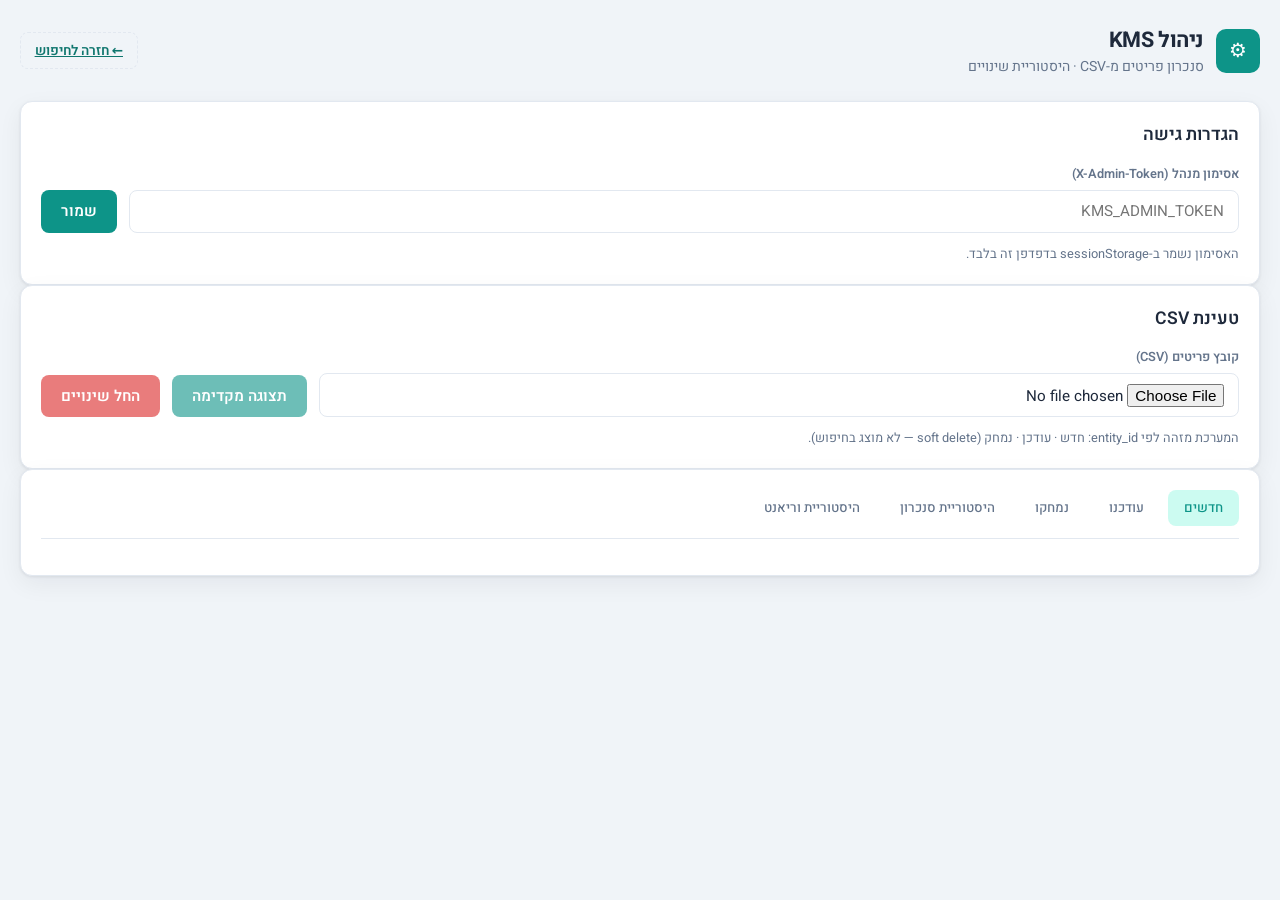
<file: static/admin.html>
<!DOCTYPE html>
<html lang="he" dir="rtl">
<head>
  <meta charset="UTF-8" />
  <meta name="viewport" content="width=device-width, initial-scale=1, viewport-fit=cover" />
  <title>KMS – ניהול סנכרון פריטים</title>
  <link rel="preconnect" href="https://fonts.googleapis.com" />
  <link rel="preconnect" href="https://fonts.gstatic.com" crossorigin />
  <link href="https://fonts.googleapis.com/css2?family=Heebo:wght@400;500;600;700&display=swap" rel="stylesheet" />
  <link rel="stylesheet" href="/static/css/style.css?v=0.9.0" />
  <link rel="stylesheet" href="/static/css/admin.css?v=0.9.0" />
</head>
<body>
  <div class="app admin-app">
    <header class="header">
      <div class="brand">
        <span class="brand-icon">⚙</span>
        <div>
          <h1>ניהול KMS</h1>
          <p class="subtitle">סנכרון פריטים מ-CSV · היסטוריית שינויים</p>
        </div>
      </div>
      <a href="/" class="btn btn--ghost">← חזרה לחיפוש</a>
    </header>

    <section class="card">
      <h2 class="section-title">הגדרות גישה</h2>
      <div class="admin-row">
        <div class="field field--grow">
          <label for="adminToken">אסימון מנהל (X-Admin-Token)</label>
          <input id="adminToken" type="password" placeholder="KMS_ADMIN_TOKEN" autocomplete="off" />
        </div>
        <button id="saveTokenBtn" class="btn btn--primary" type="button">שמור</button>
      </div>
      <p id="tokenStatus" class="hint">האסימון נשמר ב-sessionStorage בדפדפן זה בלבד.</p>
    </section>

    <section class="card">
      <h2 class="section-title">טעינת CSV</h2>
      <div class="admin-row">
        <div class="field field--grow">
          <label for="csvFile">קובץ פריטים (CSV)</label>
          <input id="csvFile" type="file" accept=".csv,text/csv" />
        </div>
        <button id="previewBtn" class="btn btn--primary" type="button" disabled>תצוגה מקדימה</button>
        <button id="applyBtn" class="btn btn--danger" type="button" disabled>החל שינויים</button>
      </div>
      <p class="hint">המערכת מזהה לפי entity_id: חדש · עודכן · נמחק (soft delete — לא מוצג בחיפוש).</p>
    </section>

    <section id="summarySection" class="card" hidden>
      <h2 class="section-title">סיכום</h2>
      <div class="summary-grid">
        <div class="summary-card summary-card--new"><span id="sumNew">0</span><small>חדשים</small></div>
        <div class="summary-card summary-card--updated"><span id="sumUpdated">0</span><small>עודכנו</small></div>
        <div class="summary-card summary-card--deleted"><span id="sumDeleted">0</span><small>נמחקו</small></div>
        <div class="summary-card summary-card--unchanged"><span id="sumUnchanged">0</span><small>ללא שינוי</small></div>
      </div>
    </section>

    <section class="card">
      <div class="tabs">
        <button class="tab tab--active" data-tab="new" type="button">חדשים</button>
        <button class="tab" data-tab="updated" type="button">עודכנו</button>
        <button class="tab" data-tab="deleted" type="button">נמחקו</button>
        <button class="tab" data-tab="runs" type="button">היסטוריית סנכרון</button>
        <button class="tab" data-tab="history" type="button">היסטוריית וריאנט</button>
      </div>
      <div id="tabNew" class="tab-panel"></div>
      <div id="tabUpdated" class="tab-panel" hidden></div>
      <div id="tabDeleted" class="tab-panel" hidden></div>
      <div id="tabRuns" class="tab-panel" hidden></div>
      <div id="tabHistory" class="tab-panel" hidden>
        <div class="admin-row" style="margin-bottom:1rem">
          <div class="field field--grow">
            <label for="historyEntityId">entity_id</label>
            <input id="historyEntityId" type="text" placeholder="642-נכים-הלוואה-7-1" />
          </div>
          <button id="loadHistoryBtn" class="btn btn--primary" type="button">טען היסטוריה</button>
        </div>
        <div id="historyResults"></div>
      </div>
    </section>

    <div id="toast" class="toast" hidden></div>
  </div>
  <script src="/static/js/admin.js?v=0.9.0"></script>
</body>
</html>
</file>
<file: static/css/style.css>
:root {
  --bg: #f0f4f8;
  --surface: #ffffff;
  --border: #e2e8f0;
  --text: #1e293b;
  --text-muted: #64748b;
  --primary: #0d9488;
  --primary-hover: #0f766e;
  --primary-soft: #ccfbf1;
  --accent: #0f766e;
  --accent-soft: #ecfdf5;
  --danger: #dc2626;
  --shadow: 0 1px 3px rgba(15, 23, 42, 0.08), 0 8px 24px rgba(15, 23, 42, 0.06);
  --radius: 12px;
  --font: "Heebo", system-ui, sans-serif;
}

* {
  box-sizing: border-box;
  margin: 0;
  padding: 0;
}

body {
  font-family: var(--font);
  background: var(--bg);
  color: var(--text);
  line-height: 1.5;
  min-height: 100vh;
}

.app {
  max-width: 1400px;
  margin: 0 auto;
  padding: 1.5rem 1.25rem 2.5rem;
}

.header {
  display: flex;
  align-items: center;
  justify-content: space-between;
  margin-bottom: 1.5rem;
  flex-wrap: wrap;
  gap: 1rem;
}

.brand {
  display: flex;
  align-items: center;
  gap: 0.75rem;
}

.brand-icon {
  width: 44px;
  height: 44px;
  display: flex;
  align-items: center;
  justify-content: center;
  background: var(--primary);
  color: #fff;
  border-radius: 10px;
  font-size: 1.25rem;
}

.brand h1 {
  font-size: 1.35rem;
  font-weight: 700;
  letter-spacing: -0.02em;
}

.subtitle {
  font-size: 0.875rem;
  color: var(--text-muted);
}

.badge {
  font-size: 0.8rem;
  font-weight: 500;
  padding: 0.35rem 0.75rem;
  border-radius: 999px;
  background: var(--primary-soft);
  color: var(--primary-hover);
}

.badge--ok {
  background: #dcfce7;
  color: #166534;
}

.badge--err {
  background: #fee2e2;
  color: var(--danger);
}

.card {
  background: var(--surface);
  border: 1px solid var(--border);
  border-radius: var(--radius);
  box-shadow: var(--shadow);
  padding: 1.25rem;
}

.search-card {
  margin-bottom: 1.25rem;
}

.search-row {
  display: flex;
  flex-wrap: wrap;
  gap: 1rem;
  align-items: flex-end;
}

.field {
  display: flex;
  flex-direction: column;
  gap: 0.35rem;
  min-width: 120px;
}

.field--grow {
  flex: 1;
  min-width: 200px;
}

.field label {
  font-size: 0.8rem;
  font-weight: 600;
  color: var(--text-muted);
}

.field input,
.field select {
  font-family: inherit;
  font-size: 0.95rem;
  padding: 0.6rem 0.85rem;
  border: 1px solid var(--border);
  border-radius: 8px;
  background: #fff;
  color: var(--text);
  transition: border-color 0.15s, box-shadow 0.15s;
}

.field input:focus,
.field select:focus {
  outline: none;
  border-color: var(--primary);
  box-shadow: 0 0 0 3px var(--primary-soft);
}

.btn {
  font-family: inherit;
  font-size: 0.95rem;
  font-weight: 600;
  padding: 0.65rem 1.25rem;
  border: none;
  border-radius: 8px;
  cursor: pointer;
  transition: background 0.15s, transform 0.1s;
}

.btn--primary {
  background: var(--primary);
  color: #fff;
}

.btn--primary:hover {
  background: var(--primary-hover);
}

.btn--primary:active {
  transform: scale(0.98);
}

.btn:disabled {
  opacity: 0.6;
  cursor: not-allowed;
}

.hint {
  margin-top: 0.75rem;
  font-size: 0.8rem;
  color: var(--text-muted);
}

.layout {
  display: grid;
  grid-template-columns: 1fr 380px;
  gap: 1.25rem;
  align-items: start;
}

/* פריסת עבודה: תוצאות (רחב) | פרטים וספקים */
.workspace {
  display: grid;
  grid-template-columns: minmax(0, 2.4fr) minmax(220px, 300px);
  gap: 1rem;
  align-items: start;
}

/* חיפוש חכם: כל המידע בתוך כרטיס ה-AI — בלי פאנל תוצאות/פרטים למטה */
.app--ai-mode .workspace {
  display: none;
}

.app--ai-mode .ai-search-details {
  margin-bottom: 0;
}

.app--ai-mode .ai-results {
  max-height: none;
}

.workspace-main {
  min-width: 0;
}

.workspace-aside {
  position: sticky;
  top: 0.5rem;
  max-height: calc(100vh - 1.5rem);
  overflow: hidden;
  display: flex;
  flex-direction: column;
  gap: 0.5rem;
  padding-bottom: 0.25rem;
}

.selection-content {
  display: flex;
  flex-direction: column;
  gap: 0.5rem;
  min-height: 0;
  overflow-y: auto;
  max-height: calc(100vh - 1.5rem);
}

.selection-placeholder {
  padding: 1.5rem 1rem;
  text-align: center;
  border: 2px dashed var(--border);
  background: #f8fafc;
}

.selection-placeholder-title {
  font-weight: 700;
  color: var(--primary-hover);
  margin-bottom: 0.35rem;
}

.selection-placeholder-text {
  font-size: 0.85rem;
  color: var(--text-muted);
}

.selection-hero {
  background: var(--surface);
  border-color: var(--border);
  flex-shrink: 0;
}

.selection-content #detailPanel,
.selection-content .suppliers-panel {
  flex-shrink: 0;
}

.selection-hero-top {
  display: flex;
  align-items: center;
  justify-content: space-between;
  gap: 0.5rem;
  margin-bottom: 0.5rem;
}

.selection-hero-desc {
  font-size: 0.9rem;
  line-height: 1.45;
  margin-bottom: 0.35rem;
}

.selection-hero-meta {
  font-size: 0.78rem;
  color: var(--text-muted);
}

.results-hint {
  font-size: 0.78rem;
  color: var(--text-muted);
  margin: -0.25rem 0 0.5rem;
}

.variants-panel {
  padding: 0;
  overflow: hidden;
  display: flex;
  flex-direction: column;
  flex-shrink: 0;
  flex-grow: 0;
  scroll-margin-top: 0.5rem;
  border-color: #99f6e4;
}

.variants-panel:not([hidden]) {
  box-shadow: 0 0 0 1px #99f6e4;
}

.variants-panel .variants-drawer-header {
  display: flex;
  align-items: center;
  justify-content: space-between;
  gap: 0.5rem;
  padding: 0.65rem 0.85rem;
  margin: 0;
  flex-shrink: 0;
  background: var(--primary-soft);
  border-bottom: 1px solid var(--border);
}

.variants-panel .variants-drawer-header h3 {
  font-size: 0.9rem;
  font-weight: 700;
  color: var(--primary-hover);
}

.variants-panel .variants-drawer-body {
  flex-shrink: 0;
  min-height: 11rem;
  max-height: min(52vh, 30rem);
  overflow-x: auto;
  overflow-y: auto;
  padding: 0.5rem 0.75rem;
  -webkit-overflow-scrolling: touch;
}

.suppliers-table-wrap {
  max-height: min(32vh, 16rem);
  overflow-y: auto;
}

.selection-content .panel {
  padding: 0.65rem 0.85rem;
}

.selection-content .panel h2 {
  font-size: 0.88rem;
  margin-bottom: 0.4rem;
}

.selection-content .detail-grid {
  max-height: min(28vh, 14rem);
  overflow-y: auto;
  gap: 0.35rem;
}

.selection-content .detail-row {
  padding: 0.35rem 0;
}

.selection-hero {
  padding: 0.65rem 0.85rem;
}

.ai-search-details {
  margin-bottom: 1rem;
  padding: 0;
  overflow: hidden;
}

.ai-search-details[open] {
  padding: 1rem 1.15rem;
}

.ai-search-summary {
  display: flex;
  align-items: center;
  justify-content: space-between;
  gap: 0.75rem;
  padding: 0.85rem 1.15rem;
  cursor: pointer;
  font-weight: 700;
  color: var(--primary-hover);
  list-style: none;
}

.ai-search-title {
  display: flex;
  align-items: center;
  gap: 0.55rem;
  min-width: 0;
}

.ai-search-title-text {
  font-size: 1.05rem;
}

.ai-icon {
  display: inline-flex;
  align-items: center;
  justify-content: center;
  width: 2rem;
  height: 2rem;
  flex-shrink: 0;
  border-radius: 8px;
  color: #fff;
  background: var(--primary);
  box-shadow: 0 1px 2px rgba(15, 23, 42, 0.08);
}

.ai-icon--sm {
  width: 1.25rem;
  height: 1.25rem;
  border-radius: 5px;
  box-shadow: none;
}

.btn--primary .ai-icon--sm {
  background: rgba(255, 255, 255, 0.22);
}

.ai-icon-svg {
  width: 1.1rem;
  height: 1.1rem;
  display: block;
}

.ai-icon--sm .ai-icon-svg {
  width: 0.8rem;
  height: 0.8rem;
}

.ai-label {
  font-size: 0.62rem;
  font-weight: 700;
  letter-spacing: 0.05em;
  padding: 0.14rem 0.42rem;
  border-radius: 4px;
  color: var(--primary-hover);
  background: var(--primary-soft);
  border: 1px solid #99f6e4;
  line-height: 1.2;
}

.btn--ai {
  display: inline-flex;
  align-items: center;
  gap: 0.45rem;
}

.ai-search-summary::-webkit-details-marker {
  display: none;
}

.ai-search-details[open] .ai-search-summary {
  border-bottom: 1px solid var(--border);
  margin-bottom: 0.65rem;
}

@media (max-width: 1024px) {
  .layout {
    grid-template-columns: 1fr;
  }

  .workspace {
    grid-template-columns: 1fr;
  }

  .workspace-aside {
    position: static;
    max-height: none;
    overflow: visible;
  }
}

.panel h2 {
  font-size: 1rem;
  font-weight: 600;
  margin-bottom: 0.75rem;
}

.panel-header {
  display: flex;
  align-items: center;
  justify-content: space-between;
  margin-bottom: 0.75rem;
}

.panel-header h2 {
  margin-bottom: 0;
}

.panel-actions {
  display: flex;
  align-items: center;
  gap: 0.5rem;
  flex-wrap: wrap;
}

.panel-actions .btn--small {
  white-space: nowrap;
}

.count-pill {
  font-size: 0.75rem;
  font-weight: 600;
  background: var(--bg);
  color: var(--text-muted);
  padding: 0.2rem 0.6rem;
  border-radius: 999px;
}

.table-wrap {
  overflow-x: auto;
  max-height: 420px;
  overflow-y: auto;
  border: 1px solid var(--border);
  border-radius: 8px;
}

.suppliers-panel .table-wrap {
  max-height: 320px;
}

.data-table {
  width: 100%;
  border-collapse: collapse;
  font-size: 0.875rem;
}

.data-table th {
  position: sticky;
  top: 0;
  background: #f8fafc;
  text-align: right;
  padding: 0.65rem 0.85rem;
  font-weight: 600;
  color: var(--text-muted);
  border-bottom: 1px solid var(--border);
  white-space: nowrap;
}

.data-table td {
  padding: 0.6rem 0.85rem;
  border-bottom: 1px solid #f1f5f9;
  vertical-align: top;
}

.data-table tbody tr {
  cursor: pointer;
  transition: background 0.12s;
}

.data-table tbody tr:hover:not(.empty-row) {
  background: #f8fafc;
}

.data-table tbody tr.selected {
  background: #f8fafc;
  box-shadow: inset 3px 0 0 var(--primary);
}

.data-table tbody tr.selected td {
  font-weight: 500;
}

.empty-row td {
  text-align: center;
  color: var(--text-muted);
  padding: 2rem;
  cursor: default;
}

.side {
  display: flex;
  flex-direction: column;
  gap: 1.25rem;
}

.detail-empty {
  color: var(--text-muted);
  font-size: 0.9rem;
  padding: 1rem 0;
}

.detail-grid {
  display: grid;
  gap: 0.5rem;
}

.detail-row {
  display: grid;
  grid-template-columns: 110px 1fr;
  gap: 0.5rem;
  font-size: 0.875rem;
  padding: 0.35rem 0;
  border-bottom: 1px solid #f1f5f9;
}

.detail-row dt {
  color: var(--text-muted);
  font-weight: 500;
}

.detail-row dd {
  word-break: break-word;
}

.detail-note {
  margin-top: 0.75rem;
  padding: 0.65rem 0.85rem;
  background: #fff7ed;
  border: 1px solid #fed7aa;
  border-radius: 8px;
  font-size: 0.85rem;
  color: #9a3412;
}

.suppliers-makt {
  font-size: 0.85rem;
  color: var(--text-muted);
  margin-bottom: 0.65rem;
}

.suppliers-makt strong {
  color: var(--primary-hover);
  font-weight: 600;
}

.entity-id-small {
  font-size: 0.7rem;
  color: var(--text-muted);
  display: block;
  margin-top: 0.15rem;
  direction: ltr;
  text-align: right;
}

.history-badge {
  display: inline-flex;
  align-items: center;
  justify-content: center;
  min-width: 1.35rem;
  height: 1.35rem;
  padding: 0 0.35rem;
  border-radius: 999px;
  background: #fef3c7;
  color: #b45309;
  font-size: 0.72rem;
  font-weight: 700;
}

.history-col {
  width: 4.5rem;
  text-align: center;
}

.item-history {
  margin-top: 1.25rem;
  padding-top: 1rem;
  border-top: 1px solid var(--border);
  grid-column: 1 / -1;
}

.item-history-title {
  font-size: 0.95rem;
  font-weight: 600;
  margin-bottom: 0.65rem;
}

.item-history-table {
  font-size: 0.82rem;
}

.item-history-table th,
.item-history-table td {
  padding: 0.4rem 0.5rem;
}

.history-file {
  max-width: 8rem;
  overflow: hidden;
  text-overflow: ellipsis;
  white-space: nowrap;
}

.history-empty {
  grid-column: 1 / -1;
  margin-top: 0.5rem;
}

.toast {
  position: fixed;
  bottom: 1.5rem;
  left: 50%;
  transform: translateX(-50%);
  background: var(--text);
  color: #fff;
  padding: 0.75rem 1.25rem;
  border-radius: 8px;
  font-size: 0.9rem;
  z-index: 1000;
  box-shadow: var(--shadow);
}

.toast--error {
  background: var(--danger);
}

.loading-row td {
  text-align: center;
  padding: 1.5rem;
  color: var(--text-muted);
}

.search-tools {
  display: flex;
  align-items: center;
  justify-content: space-between;
  flex-wrap: wrap;
  gap: 0.5rem;
  margin-top: 0.75rem;
}

.btn--ghost {
  background: transparent;
  color: var(--primary-hover);
  border: 1px dashed var(--border);
  padding: 0.45rem 0.85rem;
  font-size: 0.85rem;
}

.btn--ghost:hover {
  background: var(--primary-soft);
  border-color: var(--primary);
}

.btn--small {
  padding: 0.35rem 0.65rem;
  font-size: 0.8rem;
  background: var(--primary-soft);
  color: var(--primary-hover);
  border: none;
  border-radius: 6px;
  cursor: pointer;
}

.curl-panel {
  margin-top: 0.75rem;
  border: 1px solid var(--border);
  border-radius: 8px;
  background: #0f172a;
  overflow: hidden;
}

.curl-header {
  display: flex;
  justify-content: space-between;
  align-items: center;
  padding: 0.5rem 0.75rem;
  background: #1e293b;
  color: #94a3b8;
  font-size: 0.8rem;
}

.curl-code {
  padding: 0.85rem 1rem;
  color: #e2e8f0;
  font-size: 0.78rem;
  direction: ltr;
  text-align: left;
  overflow-x: auto;
  white-space: pre-wrap;
  word-break: break-all;
  margin: 0;
  font-family: ui-monospace, Consolas, monospace;
}

.results-panel {
  display: flex;
  flex-direction: column;
  gap: 0.75rem;
  min-height: 0;
}

.results-scroll {
  max-height: min(72vh, calc(100vh - 11rem));
  overflow-y: auto;
  border: 1px solid var(--border);
  border-radius: 10px;
  background: #fff;
}

.empty-state {
  text-align: center;
  color: var(--text-muted);
  padding: 2.5rem 1rem;
}

.group-card {
  border: 1px solid var(--border);
  border-radius: 10px;
  overflow: hidden;
  background: #fff;
  transition: border-color 0.15s, box-shadow 0.15s;
}

.group-card.selected {
  border-color: var(--primary);
  box-shadow: 0 0 0 2px var(--primary-soft);
}

.group-header {
  width: 100%;
  display: flex;
  align-items: center;
  gap: 0.65rem;
  padding: 0.75rem 1rem;
  border: none;
  background: #f8fafc;
  cursor: pointer;
  text-align: right;
  font-family: inherit;
}

.group-header:hover {
  background: #f1f5f9;
}

.chevron {
  color: var(--primary);
  font-size: 0.9rem;
  width: 1rem;
  flex-shrink: 0;
}

.group-main {
  flex: 1;
  display: flex;
  align-items: center;
  gap: 0.65rem;
  min-width: 0;
}

.makt-badge {
  background: var(--primary);
  color: #fff;
  font-weight: 700;
  font-size: 0.9rem;
  padding: 0.25rem 0.55rem;
  border-radius: 6px;
  flex-shrink: 0;
}

.group-title {
  font-size: 0.9rem;
  color: var(--text);
  white-space: nowrap;
  overflow: hidden;
  text-overflow: ellipsis;
}

.variant-badge {
  font-size: 0.75rem;
  font-weight: 600;
  color: var(--primary-hover);
  background: var(--primary-soft);
  padding: 0.2rem 0.55rem;
  border-radius: 999px;
  flex-shrink: 0;
}

.variant-list {
  border-top: 1px solid var(--border);
  padding: 0.35rem;
  display: flex;
  flex-direction: column;
  gap: 0.35rem;
}

.variant-list[hidden] {
  display: none;
}

.variant-row {
  display: flex;
  flex-wrap: wrap;
  align-items: center;
  gap: 0.5rem;
  width: 100%;
  padding: 0.55rem 0.75rem;
  border: 1px solid transparent;
  border-radius: 8px;
  background: #fff;
  cursor: pointer;
  text-align: right;
  font-family: inherit;
  font-size: 0.85rem;
}

.variant-row:hover {
  background: #f8fafc;
  border-color: var(--border);
}

.variant-row.selected {
  background: var(--primary-soft);
  border-color: var(--primary);
}

.variant-index {
  font-size: 0.7rem;
  font-weight: 600;
  color: var(--text-muted);
  background: #f1f5f9;
  padding: 0.15rem 0.4rem;
  border-radius: 4px;
}

.variant-chips {
  display: flex;
  flex-wrap: wrap;
  gap: 0.35rem;
  flex: 1;
}

.chip {
  display: inline-flex;
  align-items: center;
  gap: 0.25rem;
  background: #f1f5f9;
  border: 1px solid var(--border);
  border-radius: 6px;
  padding: 0.15rem 0.45rem;
  font-size: 0.78rem;
}

.chip b {
  color: var(--text-muted);
  font-weight: 600;
}

.chip--muted {
  color: var(--text-muted);
  font-style: italic;
}

.makt-summary-title {
  font-size: 1rem;
  margin-bottom: 0.35rem;
}

.makt-summary-desc {
  color: var(--text-muted);
  font-size: 0.9rem;
}

.hint-inline {
  margin-top: 0.75rem;
  font-size: 0.8rem;
  color: var(--text-muted);
  line-height: 1.45;
}

.results-mode-hint {
  font-size: 0.85rem;
  color: var(--text-muted);
  margin-bottom: 0.75rem;
  padding: 0.5rem 0.75rem;
  background: #f8fafc;
  border-radius: 8px;
  border: 1px solid var(--border);
}

.summary-table-wrap {
  max-height: none;
  border: none;
  border-radius: 0;
}

.summary-table .makt-group-block .summary-row.selected {
  background: #f0fdfa;
  box-shadow: inset 3px 0 0 var(--primary);
}

.makt-group-block.selected .variants-inline-row {
  background: #fafbfc;
}

.variants-inline-cell {
  padding: 0 !important;
  border-bottom: 1px solid var(--border);
  background: #fafbfc;
}

.inline-variants-details {
  margin: 0;
}

.inline-variants-summary {
  display: flex;
  align-items: center;
  gap: 0.4rem;
  padding: 0.45rem 0.75rem;
  cursor: pointer;
  list-style: none;
  font-size: 0.8rem;
  font-weight: 600;
  color: var(--primary-hover);
  user-select: none;
}

.inline-variants-summary::-webkit-details-marker {
  display: none;
}

.inline-variants-summary::marker {
  content: "";
}

.inline-variants-chevron {
  font-size: 0.7rem;
  transition: transform 0.15s ease;
}

.inline-variants-details[open] .inline-variants-chevron {
  transform: rotate(90deg);
}

.inline-variants-panel {
  padding: 0 0.5rem 0.55rem;
  max-height: min(40vh, 22rem);
  overflow: auto;
}

.inline-variants-panel .variants-table-wrap {
  border: 1px solid var(--border);
  border-radius: 8px;
  background: #fff;
}

/* טבלת וריאנטים — נפרדת ממצב כרטיסים של טבלת התוצאות */
.variants-table--compact {
  width: 100%;
  font-size: 0.82rem;
}

.variants-table--compact th,
.variants-table--compact td {
  padding: 0.35rem 0.45rem;
  text-align: right;
  border-bottom: 1px solid var(--border);
}

.variants-table-wrap {
  overflow-x: auto;
  -webkit-overflow-scrolling: touch;
}

.summary-table tbody tr.summary-row {
  cursor: pointer;
}

.summary-table tbody tr.summary-row:hover {
  background: #f8fafc;
}

.summary-table tbody tr.summary-row.selected {
  background: #f8fafc;
  box-shadow: inset 3px 0 0 var(--primary);
}

.summary-table .desc-cell {
  position: relative;
  max-width: min(36vw, 420px);
}

.desc-tip {
  display: block;
  position: relative;
  cursor: help;
  outline: none;
}

.desc-tip-text {
  display: block;
  overflow: hidden;
  text-overflow: ellipsis;
  white-space: nowrap;
}

.group-title .desc-tip {
  min-width: 0;
  flex: 1;
}

.desc-float-tip {
  position: fixed;
  z-index: 2000;
  max-width: min(28rem, calc(100vw - 16px));
  padding: 0.55rem 0.7rem;
  background: #1e293b;
  color: #f8fafc;
  font-size: 0.8rem;
  font-weight: 500;
  line-height: 1.45;
  border-radius: 8px;
  box-shadow: 0 6px 20px rgba(15, 23, 42, 0.28);
  pointer-events: none;
}

.summary-table .num-cell {
  white-space: nowrap;
  font-size: 0.82rem;
}

.makt-badge--sm {
  font-size: 0.8rem;
  padding: 0.15rem 0.45rem;
}

.pill {
  display: inline-block;
  background: var(--primary-soft);
  color: var(--primary-hover);
  font-size: 0.72rem;
  font-weight: 600;
  padding: 0.15rem 0.45rem;
  border-radius: 999px;
}

.sup-col {
  width: 3.25rem;
  text-align: center;
}

.sup-cell {
  text-align: center;
  white-space: nowrap;
}

.sup-indicator {
  display: inline-flex;
  align-items: center;
  justify-content: center;
  min-width: 1.65rem;
  padding: 0.12rem 0.4rem;
  font-size: 0.68rem;
  font-weight: 700;
  line-height: 1.2;
  border-radius: 999px;
}

.sup-indicator--yes {
  background: #d1fae5;
  color: #047857;
  border: 1px solid #6ee7b7;
}

.sup-indicator--none {
  background: #f1f5f9;
  color: #94a3b8;
  border: 1px solid #e2e8f0;
  font-weight: 600;
}

.group-header .sup-indicator {
  margin-inline-start: 0.35rem;
  vertical-align: middle;
}

.variants-drawer {
  flex-shrink: 0;
  border: 1px solid var(--primary);
  border-radius: 10px;
  background: #fff;
  overflow: hidden;
}

.variants-drawer:not([hidden]) {
  display: block;
}

.variants-drawer-header {
  display: flex;
  justify-content: space-between;
  align-items: center;
  padding: 0.65rem 1rem;
  background: var(--primary-soft);
  border-bottom: 1px solid var(--border);
}

.variants-drawer-header h3 {
  font-size: 0.95rem;
  font-weight: 600;
}

.variants-drawer-body {
  min-height: 80px;
  max-height: 260px;
  overflow-y: auto;
  padding: 0.5rem;
}

.variants-table-wrap {
  border: none;
  max-height: none;
}

.variants-table tbody tr.variant-table-row {
  cursor: pointer;
}

.variants-table tbody tr.variant-table-row:hover {
  background: #f8fafc;
}

.variants-table tbody tr.variant-table-row.selected {
  background: #f8fafc;
  box-shadow: inset 3px 0 0 var(--primary);
}

.variant-list.is-collapsed {
  display: none;
}

.group-card.expanded .group-header {
  background: var(--primary-soft);
}

.more-hint {
  font-size: 0.8rem;
  color: var(--text-muted);
  text-align: center;
  padding: 0.5rem;
}

/* ── Mobile / Tablet ── */
@media (max-width: 768px) {
  .app {
    display: flex;
    flex-direction: column;
    padding: 0.75rem max(0.75rem, env(safe-area-inset-left))
      calc(1.5rem + env(safe-area-inset-bottom)) max(0.75rem, env(safe-area-inset-right));
  }

  .header {
    order: 0;
  }

  .search-card {
    order: 1;
    padding: 0.75rem;
    margin-bottom: 0.35rem;
  }

  .workspace {
    order: 2;
  }

  .ai-search-details {
    order: 3;
    margin-top: 0.5rem;
  }

  .header {
    flex-direction: column;
    align-items: stretch;
    gap: 0.75rem;
  }

  .brand h1 {
    font-size: 1.15rem;
  }

  .subtitle {
    font-size: 0.8rem;
  }

  .card {
    padding: 1rem;
  }

  .search-row {
    flex-direction: column;
    align-items: stretch;
    gap: 0.75rem;
  }

  .field,
  .field--grow {
    width: 100%;
    min-width: 0;
  }

  .field input,
  .field select {
    font-size: 16px; /* מונע זום אוטומטי ב-iOS */
    min-height: 44px;
  }

  .search-row .btn--primary {
    width: 100%;
    min-height: 48px;
    font-size: 1rem;
  }

  .search-tools {
    flex-direction: column;
    align-items: stretch;
  }

  .search-tools .hint {
    margin-top: 0;
    font-size: 0.78rem;
  }

  .btn--ghost {
    width: 100%;
    text-align: center;
    min-height: 44px;
  }

  .layout {
    gap: 1rem;
  }

  .panel-header {
    flex-wrap: wrap;
    gap: 0.5rem;
  }

  .results-scroll {
    max-height: none;
    overflow: visible;
  }

  .summary-table-wrap {
    max-height: none;
    overflow: visible;
    border: none;
    background: transparent;
  }

  .summary-table-wrap::before {
    content: "לחיצה על כרטיס פותחת וריאנטים · פרטים למטה";
    display: block;
    font-size: 0.75rem;
    color: var(--text-muted);
    margin-bottom: 0.5rem;
    text-align: center;
  }

  .summary-table.table--cards-mobile tbody.makt-group-block {
    display: block;
    margin-bottom: 0.65rem;
    border: 1px solid var(--border);
    border-radius: 10px;
    overflow: hidden;
    background: #fff;
    box-shadow: 0 1px 2px rgba(15, 23, 42, 0.05);
  }

  .summary-table.table--cards-mobile tbody.makt-group-block.selected {
    border-color: var(--primary);
    box-shadow: 0 0 0 2px var(--primary-soft);
  }

  .summary-table.table--cards-mobile tbody.makt-group-block .summary-row {
    margin-bottom: 0;
    border: none !important;
    border-radius: 0 !important;
    box-shadow: none !important;
  }

  .summary-table.table--cards-mobile tbody.makt-group-block .variants-inline-row {
    margin: 0;
    border: none !important;
    border-radius: 0 !important;
    box-shadow: none !important;
  }

  .results-hint {
    display: none;
  }

  .selection-content {
    max-height: none;
  }

  /* טבלאות → כרטיסים בנייד */
  .table--cards-mobile {
    border-collapse: separate;
    border-spacing: 0 0.65rem;
  }

  .table--cards-mobile thead {
    display: none;
  }

  .table--cards-mobile tbody {
    display: block;
  }

  .table--cards-mobile tbody tr {
    display: block;
    background: #fff;
    border: 1px solid var(--border);
    border-radius: 10px;
    padding: 0.35rem 0.5rem;
    margin-bottom: 0;
    box-shadow: 0 1px 2px rgba(15, 23, 42, 0.05);
  }

  .table--cards-mobile tbody tr.summary-row,
  .table--cards-mobile tbody tr.variant-table-row {
    cursor: pointer;
    -webkit-tap-highlight-color: transparent;
  }

  .table--cards-mobile tbody tr.summary-row:active,
  .table--cards-mobile tbody tr.variant-table-row:active {
    transform: scale(0.99);
  }

  .table--cards-mobile tbody tr.selected {
    border-color: var(--primary);
    box-shadow: 0 0 0 2px var(--primary-soft);
  }

  .table--cards-mobile td {
    display: flex;
    justify-content: space-between;
    align-items: flex-start;
    gap: 0.75rem;
    padding: 0.45rem 0.35rem;
    border: none;
    border-bottom: 1px solid #f1f5f9;
    text-align: left;
  }

  .table--cards-mobile td:last-child {
    border-bottom: none;
  }

  .table--cards-mobile td::before {
    content: attr(data-label);
    font-weight: 600;
    font-size: 0.75rem;
    color: var(--text-muted);
    flex-shrink: 0;
    text-align: right;
  }

  .table--cards-mobile td[data-label="מק״ט"] {
    background: #f8fafc;
    border-radius: 8px 8px 0 0;
    padding-top: 0.6rem;
  }

  .table--cards-mobile td[data-label="מק״ט"]::before {
    display: none;
  }

  .table--cards-mobile .desc-cell {
    max-width: none;
    white-space: normal;
    text-align: left;
    line-height: 1.4;
  }

  .desc-tip-text {
    white-space: normal;
    overflow: visible;
    text-overflow: unset;
  }

  .summary-table .desc-cell {
    flex-direction: column;
    align-items: stretch;
    gap: 0.25rem;
  }

  .summary-table .desc-cell::before {
    text-align: right;
  }

  .variants-drawer {
    margin-top: 0.5rem;
  }

  .variants-drawer-header {
    flex-wrap: wrap;
    gap: 0.5rem;
  }

  .variants-drawer-header h3 {
    font-size: 0.88rem;
    flex: 1;
    min-width: 0;
  }

  .variants-drawer-body {
    max-height: none;
    padding: 0.35rem;
  }

  .variants-table-wrap {
    overflow: visible;
  }

  .detail-row {
    grid-template-columns: 1fr;
    gap: 0.15rem;
  }

  .detail-row dt {
    font-size: 0.75rem;
  }

  .detail-row dd {
    margin-bottom: 0.35rem;
    padding-bottom: 0.35rem;
    border-bottom: 1px solid #f1f5f9;
  }

  .suppliers-panel .table-wrap {
    max-height: none;
    overflow: visible;
    border: none;
  }

  .toast {
    left: 0.75rem;
    right: 0.75rem;
    transform: none;
    width: auto;
    max-width: none;
    text-align: center;
  }

  .curl-code {
    font-size: 0.7rem;
  }

  .mobile-focus-bar {
    display: none;
    grid-column: 1 / -1;
    align-items: center;
    justify-content: space-between;
    gap: 0.35rem;
    padding: 0.45rem 0.5rem;
    background: var(--primary-soft);
    border: 1px solid #99f6e4;
    border-radius: 8px;
    position: sticky;
    top: 0;
    z-index: 40;
    box-shadow: 0 2px 8px rgba(15, 23, 42, 0.08);
  }

  .mobile-focus-bar:not([hidden]) {
    display: flex;
    flex-wrap: wrap;
  }

  #mobileFocusLabel {
    flex: 1;
    min-width: 0;
    text-align: center;
  }

  #mobileFocusLabel {
    font-size: 0.85rem;
    font-weight: 600;
    color: var(--primary-hover);
  }

  .workspace-aside {
    order: 3;
  }

  .workspace-main {
    order: 2;
  }

  .mobile-focus-bar {
    order: 1;
  }

  .inline-variants-panel {
    max-height: none;
    overflow: visible;
  }

  .inline-variants-panel .variants-table-wrap,
  .ai-variants-section .variants-table-wrap {
    max-height: min(58vh, 26rem);
    overflow-y: auto;
    overflow-x: auto;
  }

  .variants-inline-row td.variants-inline-cell {
    display: block !important;
    width: 100%;
    padding: 0 !important;
    border: none !important;
  }

  .variants-inline-row td.variants-inline-cell::before {
    display: none !important;
  }

  /* וריאנטים כרשימת כרטיסים — רק בתוך אזור הוריאנטים */
  .variants-table-wrap .variants-table--compact thead {
    display: none;
  }

  .variants-table-wrap .variants-table--compact tbody {
    display: flex;
    flex-direction: column;
    gap: 0.5rem;
  }

  .variants-table-wrap .variants-table--compact tbody tr.variant-table-row {
    display: block;
    background: #fff;
    border: 1px solid var(--border);
    border-radius: 8px;
    padding: 0.35rem 0.45rem;
    box-shadow: 0 1px 2px rgba(15, 23, 42, 0.05);
  }

  .variants-table-wrap .variants-table--compact td {
    display: flex;
    justify-content: space-between;
    align-items: flex-start;
    gap: 0.5rem;
    padding: 0.35rem 0;
    border: none;
    border-bottom: 1px solid #f1f5f9;
    text-align: left;
  }

  .variants-table-wrap .variants-table--compact td:last-child {
    border-bottom: none;
  }

  .variants-table-wrap .variants-table--compact td::before {
    content: attr(data-label);
    font-weight: 600;
    font-size: 0.72rem;
    color: var(--text-muted);
    flex-shrink: 0;
    text-align: right;
  }

  .variants-table-wrap .variants-table--compact td.num-cell[data-label="#"]::before {
    content: "וריאנט";
  }

  .ai-variants-section .variants-table-wrap {
    margin-top: 0.25rem;
  }
}

.tel-link {
  color: var(--primary-hover);
  font-weight: 600;
  text-decoration: none;
  direction: ltr;
  unicode-bidi: embed;
  display: inline-block;
}

.tel-link:hover {
  text-decoration: underline;
}

/* חיפוש חכם (מקומי) */
.ai-search-card {
  margin-bottom: 1.25rem;
  border: 1px solid var(--border);
  background: var(--surface);
}

.ai-search-header {
  display: flex;
  align-items: center;
  justify-content: space-between;
  gap: 0.75rem;
  margin-bottom: 0.5rem;
}

.ai-search-header h2 {
  font-size: 1.1rem;
  color: var(--primary-hover);
}

.ai-hint {
  margin-bottom: 0.65rem;
}

.ai-query-input {
  width: 100%;
  font-family: var(--font);
  font-size: 0.95rem;
  padding: 0.65rem 0.75rem;
  border: 1px solid var(--border);
  border-radius: 8px;
  resize: vertical;
  min-height: 4.5rem;
  margin-bottom: 0.65rem;
}

.ai-query-input:focus {
  outline: 2px solid var(--primary-soft);
  border-color: var(--primary);
}

.ai-search-actions {
  display: flex;
  flex-wrap: wrap;
  align-items: center;
  gap: 0.5rem;
  justify-content: flex-start;
  margin-bottom: 0.75rem;
}

.ai-results {
  border-top: 1px solid var(--border);
  padding-top: 0.85rem;
}

.ai-parsed {
  font-size: 0.82rem;
  color: var(--text-muted);
  margin-bottom: 0.75rem;
  padding: 0.5rem 0.65rem;
  background: #f8fafc;
  border-radius: 8px;
}

.ai-makt-card {
  border: 1px solid var(--border);
  border-radius: 10px;
  margin-bottom: 0.5rem;
  background: #fff;
  overflow: hidden;
}

.ai-makt-details {
  margin: 0;
}

.ai-makt-summary {
  display: flex;
  align-items: flex-start;
  gap: 0.5rem;
  padding: 0.65rem 0.75rem;
  cursor: pointer;
  list-style: none;
  user-select: none;
}

.ai-makt-summary::-webkit-details-marker {
  display: none;
}

.ai-makt-summary::marker {
  content: "";
}

.ai-makt-chevron {
  flex-shrink: 0;
  margin-top: 0.15rem;
  font-size: 0.75rem;
  color: var(--primary);
  transition: transform 0.15s ease;
}

.ai-makt-details[open] .ai-makt-chevron {
  transform: rotate(90deg);
}

.ai-makt-summary-body {
  flex: 1;
  min-width: 0;
  display: flex;
  flex-direction: column;
  gap: 0.25rem;
}

.ai-makt-summary-top {
  display: flex;
  flex-wrap: wrap;
  align-items: center;
  gap: 0.4rem 0.6rem;
}

.ai-makt-desc {
  font-size: 0.9rem;
  font-weight: 500;
  line-height: 1.4;
  color: var(--text);
}

.ai-makt-pill {
  font-size: 0.72rem;
  font-weight: 600;
  padding: 0.1rem 0.45rem;
  border-radius: 999px;
  background: #ecfdf5;
  color: #047857;
  border: 1px solid #a7f3d0;
}

.ai-makt-meta {
  font-size: 0.78rem;
  color: var(--text-muted);
}

.ai-makt-panel {
  padding: 0 0.75rem 0.75rem;
  border-top: 1px solid var(--border);
  background: #fafbfc;
}

.ai-panel-subtitle {
  font-size: 0.82rem;
  font-weight: 700;
  color: var(--primary-hover);
  margin: 0.55rem 0 0.35rem;
}

.ai-variants-section {
  margin-bottom: 0.35rem;
}

.ai-variants-section .variants-table-wrap {
  max-height: min(40vh, 20rem);
  overflow: auto;
  border: 1px solid var(--border);
  border-radius: 8px;
  background: #fff;
}

.ai-makt-panel .ai-panel-subtitle:first-child {
  margin-top: 0.45rem;
}

.ai-makt-panel .hint-inline {
  margin: 0.5rem 0 0.35rem;
  font-size: 0.78rem;
}

.ai-makt-summary:hover {
  background: #f8fafc;
}

.ai-makt-details[open] .ai-makt-summary {
  background: #f0fdfa;
  border-bottom: 1px solid var(--border);
}

.ai-suppliers-wrap {
  overflow-x: auto;
}

.ai-suppliers-table {
  width: 100%;
  font-size: 0.82rem;
}

.ai-suppliers-table th,
.ai-suppliers-table td {
  padding: 0.35rem 0.45rem;
  text-align: right;
  border-bottom: 1px solid var(--border);
}

.supplier-row--nearest {
  background: #ecfdf5;
  box-shadow: inset 3px 0 0 var(--primary);
}

.supplier-row--nearest td {
  font-weight: 600;
}

.proximity-col,
.proximity-cell {
  width: 5.5rem;
  white-space: nowrap;
}

.proximity-cell {
  vertical-align: middle;
}

.nearest-badge {
  display: inline-block;
  padding: 0.12rem 0.45rem;
  font-size: 0.68rem;
  font-weight: 700;
  background: var(--primary);
  color: #fff;
  border-radius: 999px;
  vertical-align: middle;
  line-height: 1.3;
}

.proximity-tag {
  display: block;
  font-size: 0.65rem;
  color: var(--primary-hover);
  font-weight: 600;
  margin-top: 0.2rem;
  line-height: 1.25;
}

.proximity-tag--sub {
  display: block;
  margin-top: 0.2rem;
  font-weight: 500;
  color: var(--text-muted);
}

@media (max-width: 480px) {
  .brand-icon {
    width: 38px;
    height: 38px;
    font-size: 1rem;
  }

  .makt-badge--sm {
    font-size: 0.95rem;
    padding: 0.25rem 0.55rem;
  }

  .pill {
    font-size: 0.7rem;
  }

  .results-mode-hint {
    font-size: 0.78rem;
    padding: 0.45rem 0.55rem;
  }
}

/* טאבלט: גלילה אופקית עדין אם צריך */
@media (min-width: 769px) and (max-width: 1024px) {
  .table-wrap {
    -webkit-overflow-scrolling: touch;
  }

  .summary-table .desc-cell {
    max-width: 160px;
  }
}
</file>
<file: static/css/admin.css>
.admin-app .section-title {
  font-size: 1.1rem;
  font-weight: 600;
  margin-bottom: 1rem;
}

.admin-row {
  display: flex;
  flex-wrap: wrap;
  gap: 0.75rem;
  align-items: flex-end;
}

.summary-grid {
  display: grid;
  grid-template-columns: repeat(auto-fit, minmax(120px, 1fr));
  gap: 0.75rem;
}

.summary-card {
  background: var(--bg);
  border-radius: var(--radius);
  padding: 1rem;
  text-align: center;
  border: 1px solid var(--border);
}

.summary-card span {
  display: block;
  font-size: 1.75rem;
  font-weight: 700;
}

.summary-card--new span { color: #059669; }
.summary-card--updated span { color: #d97706; }
.summary-card--deleted span { color: var(--danger); }
.summary-card--unchanged span { color: var(--text-muted); }

.tabs {
  display: flex;
  flex-wrap: wrap;
  gap: 0.5rem;
  margin-bottom: 1rem;
  border-bottom: 1px solid var(--border);
  padding-bottom: 0.75rem;
}

.tab {
  border: none;
  background: transparent;
  padding: 0.5rem 1rem;
  border-radius: 8px;
  cursor: pointer;
  font-family: inherit;
  font-weight: 500;
  color: var(--text-muted);
}

.tab--active {
  background: var(--primary-soft);
  color: var(--primary);
}

.tab-panel {
  overflow-x: auto;
}

.admin-table {
  width: 100%;
  border-collapse: collapse;
  font-size: 0.9rem;
}

.admin-table th,
.admin-table td {
  padding: 0.5rem 0.75rem;
  border-bottom: 1px solid var(--border);
  text-align: right;
  vertical-align: top;
}

.admin-table th {
  background: var(--bg);
  font-weight: 600;
}

.changes-list {
  margin: 0;
  padding-right: 1.1rem;
  font-size: 0.85rem;
}

.changes-list li {
  margin-bottom: 0.25rem;
}

.badge-restored {
  display: inline-block;
  background: #dbeafe;
  color: #1d4ed8;
  font-size: 0.75rem;
  padding: 0.1rem 0.45rem;
  border-radius: 4px;
  margin-right: 0.35rem;
}

.btn--danger {
  background: var(--danger);
  color: #fff;
}

.btn--danger:hover:not(:disabled) {
  background: #b91c1c;
}

.toast {
  position: fixed;
  bottom: 1.5rem;
  left: 50%;
  transform: translateX(-50%);
  background: #1e293b;
  color: #fff;
  padding: 0.75rem 1.25rem;
  border-radius: 8px;
  z-index: 1000;
  max-width: 90vw;
}

.empty-msg {
  color: var(--text-muted);
  padding: 1rem 0;
}
</file>
